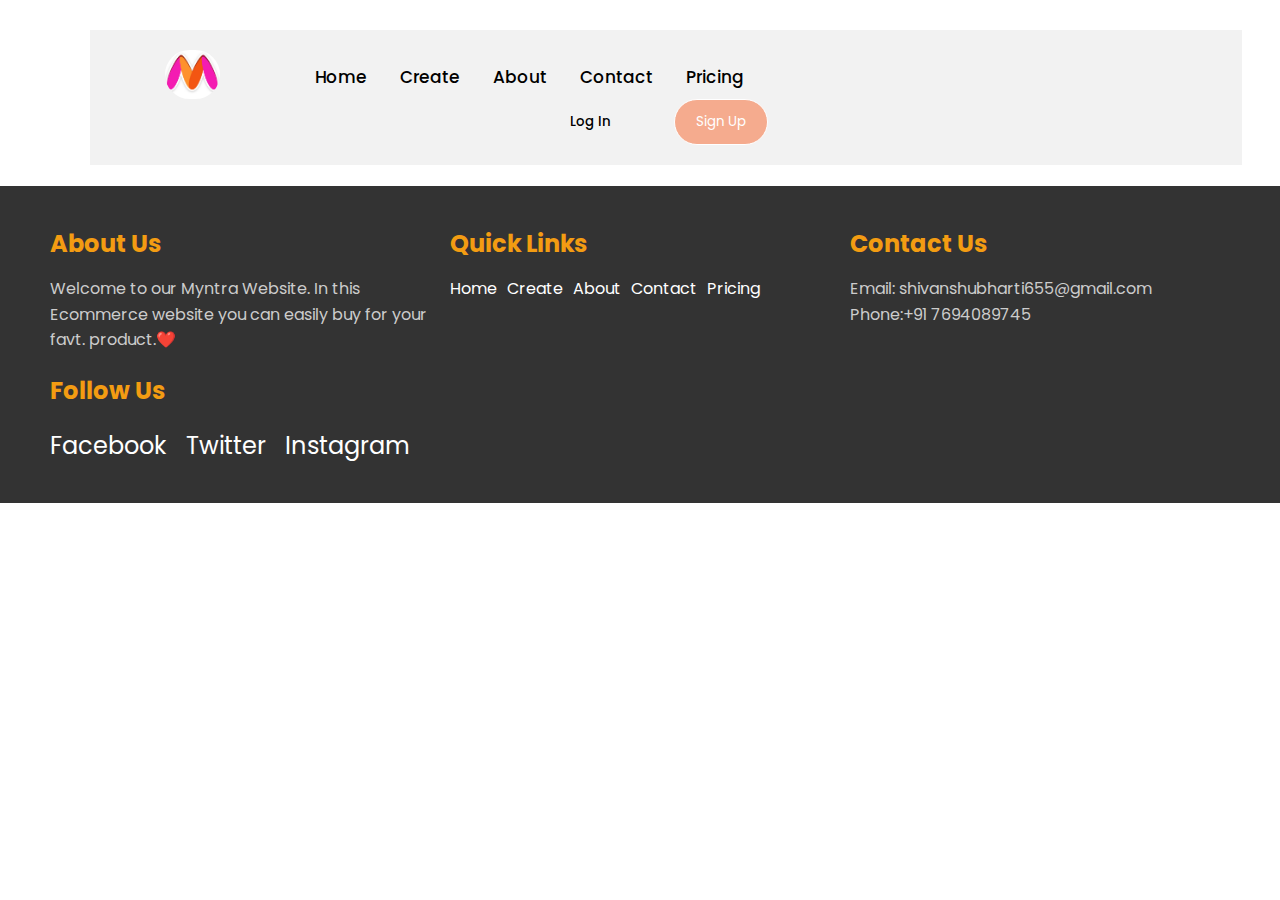
<file: index.html>
<!DOCTYPE html>
<html lang="en">
<head>
    <meta charset="UTF-8">
    <meta name="viewport" content="width=device-width, initial-scale=1.0">
    <title>Document</title>
    <link rel="stylesheet" href="index.css">
</head>
<body>
    <header class="header">
        <div class="main">
            <div class="logo">
                <img src="./logo.png" alt="logo of our company" class="img" onclick="Redirecteverylogin()">
            </div>
            <div class="nav">
                <ul>
                    <li class="link home"><a href="#">Home</a></li>
                    <li class="link create" ><a href="#">Create</a></li>
                    
                    <li class="link about " ><a href="#">About</a></li>
                    <li class="link contact" ><a href="#">Contact</a></li>
                    <li class="link pricing"><a href="#">Pricing</a></li>
                </ul>

            </div>
            <div class="sandl">
                <span><Button class="btn1" onclick="Redirecttologin()">Log In</Button></span>
                <span><Button class="btn2" onclick="RedirectSignup()" >Sign Up</Button></span>
            </div>
        </div>
    </header>
    <div id="container"></div>


    <footer>
        <div class="footer-content">
          <div class="footer-section">
            <h2>About Us</h2>
            <p>Welcome to our Myntra Website. In this Ecommerce website you can easily buy for your favt. product.❤️</p>
          </div>
          <div class="footer-section">
            <h2>Quick Links</h2>
            <ul>
              <li><a href="#">Home</a></li>
              <li><a href="#">Create</a></li>
              <li><a href="#">About</a></li>
              <li><a href="#">Contact</a></li>
              <li><a href="#">Pricing</a></li>
            </ul>
          </div>
          <div class="footer-section">
            <h2>Contact Us</h2>
            <p>Email: shivanshubharti655@gmail.com</p>
            <p>Phone:+91 7694089745</p>
          </div>
          <div class="footer-section">
            <h2>Follow Us</h2>
            <div class="footer-social">
              <a href="#" target="_blank">Facebook</a>
              <a href="#" target="_blank">Twitter</a>
              <a href="#" target="_blank">Instagram</a>
            </div>
          </div>
        </div>
      </footer>

   
</body>
<script src="index.js">
    
</script>
</html>
</file>
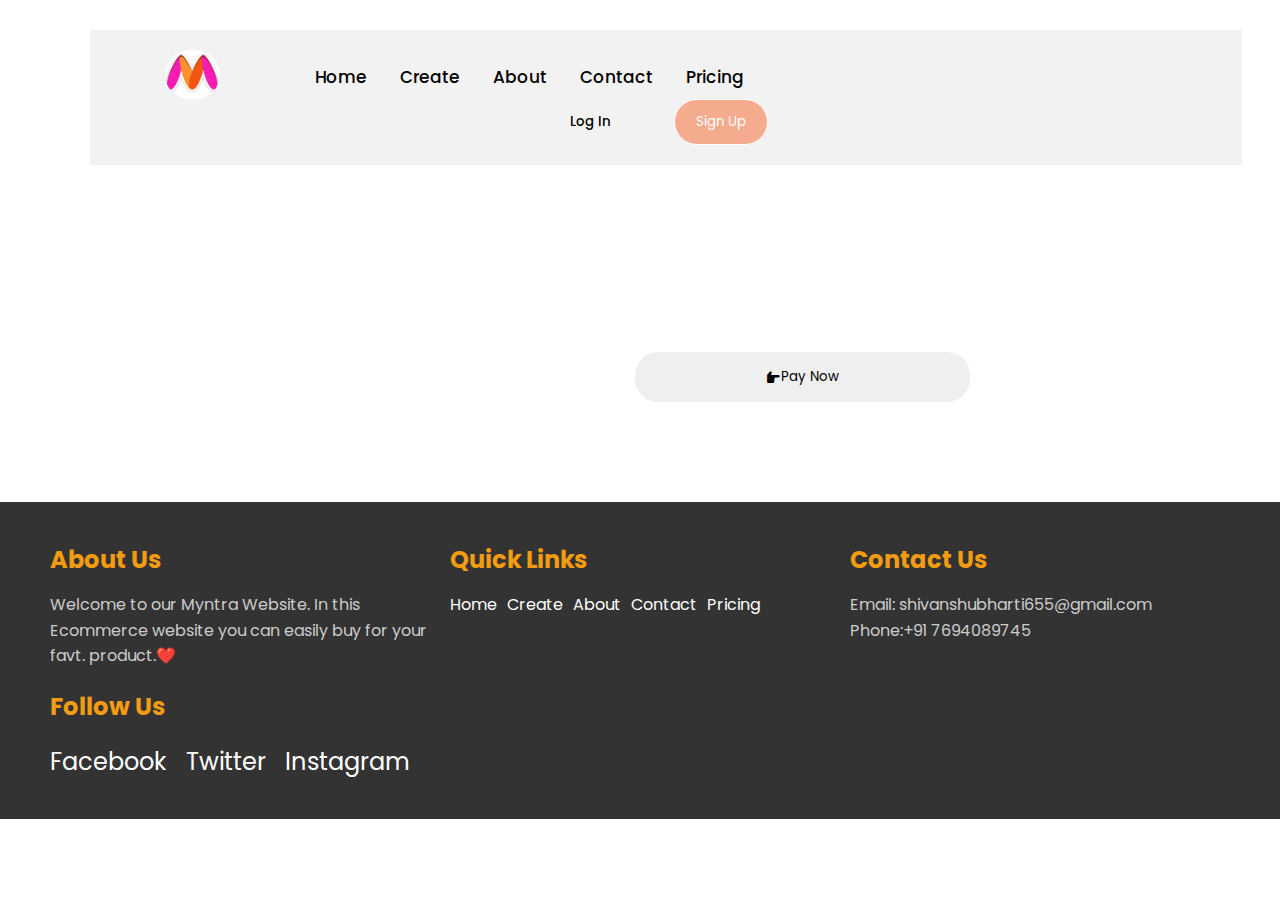
<file: cart.html>
<!DOCTYPE html>
<html lang="en">
<head>
    <meta charset="UTF-8">
    <meta name="viewport" content="width=device-width, initial-scale=1.0">
    <title>Document</title>
    <link rel="stylesheet" href="cart.css">
    <link href='https://unpkg.com/boxicons@2.1.4/css/boxicons.min.css' rel='stylesheet'>
</head>
<body>
    <header class="header">
        <div class="main">
            <div class="logo">
                <img src="./logo.png" alt="logo of our company" class="img" onclick="Redirecteverylogin()">
            </div>
            <div class="nav">
                <ul>
                    <li class="link home" onclick="RedirectHome()"><a href="#">Home</a></li>
                    <li class="link create" ><a href="#">Create</a></li>
                    
                    <li class="link about " ><a href="#">About</a></li>
                    <li class="link contact" ><a href="#">Contact</a></li>
                    <li class="link pricing"><a href="#">Pricing</a></li>
                </ul>

            </div>
            <div class="sandl">
                <span><Button class="btn1" onclick="Redirecttologin()">Log In</Button></span>
                <span><Button class="btn2" onclick="Redirecttosignup()" >Sign Up</Button></span>
            </div>
        </div>
    <div id="cart-container"></div>
    <div class="paymentcontainer">
        <div class="payment">
            <button onclick="RedirectPayment()"><i class='bx bxs-hand-right' ></i> Pay Now </button>
        </div>
    </div>
</div>
        

    <footer>
        <div class="footer-content">
          <div class="footer-section">
            <h2>About Us</h2>
            <p>Welcome to our Myntra Website. In this Ecommerce website you can easily buy for your favt. product.❤️</p>
          </div>
          <div class="footer-section">
            <h2>Quick Links</h2>
            <ul>
              <li><a href="#">Home</a></li>
              <li><a href="#">Create</a></li>
              <li><a href="#">About</a></li>
              <li><a href="#">Contact</a></li>
              <li><a href="#">Pricing</a></li>
            </ul>
          </div>
          <div class="footer-section">
            <h2>Contact Us</h2>
            <p>Email: shivanshubharti655@gmail.com</p>
            <p>Phone:+91 7694089745</p>
          </div>
          <div class="footer-section">
            <h2>Follow Us</h2>
            <div class="footer-social">
              <a href="#" target="_blank">Facebook</a>
              <a href="#" target="_blank">Twitter</a>
              <a href="#" target="_blank">Instagram</a>
            </div>
          </div>
        </div>
      </footer>
</body>
<script>
    let container = document.getElementById("cart-container")
    let cartItems = JSON.parse(localStorage.getItem("cartItems"))
    // let total = 0;

    let displayCartItems = (cartItems)=>{
        cartItems.forEach((element) =>{
            let card = document.createElement("div")
            card.setAttribute("class","card")

            let img = document.createElement("img")
            img.src = element.image;

            let title = document.createElement("p")
            title.setAttribute("class", "pone");
            title.innerHTML = element.title

            let price = document.createElement("h4")
            price.setAttribute("class", "priceone");
            price.innerHTML= element.price
            // total+=element.price;

            card.append(img,title,price)
            container.append(card)
        })
        // let totalPrice = document.createElement("h1")
        // totalPrice.setAttribute("class","loltotal")
        // totalPrice.innerHTML=total;
        // container.append(totalPrice);
    }

    displayCartItems(cartItems) 

    function RedirectHome() {
  window.location.href = "./index.html";
    }

  function RedirectPayment() {
  window.location.href = "./payment.html";
}


function Redirecteverylogin() {
  window.location.href = "./index.html";
}



function Redirecttologin() {
  window.location.href = "./loginredirect.html";
}

function Redirecttosignup() {
  window.location.href = "./signupredirect.html";
}

</script>

</html>
</file>
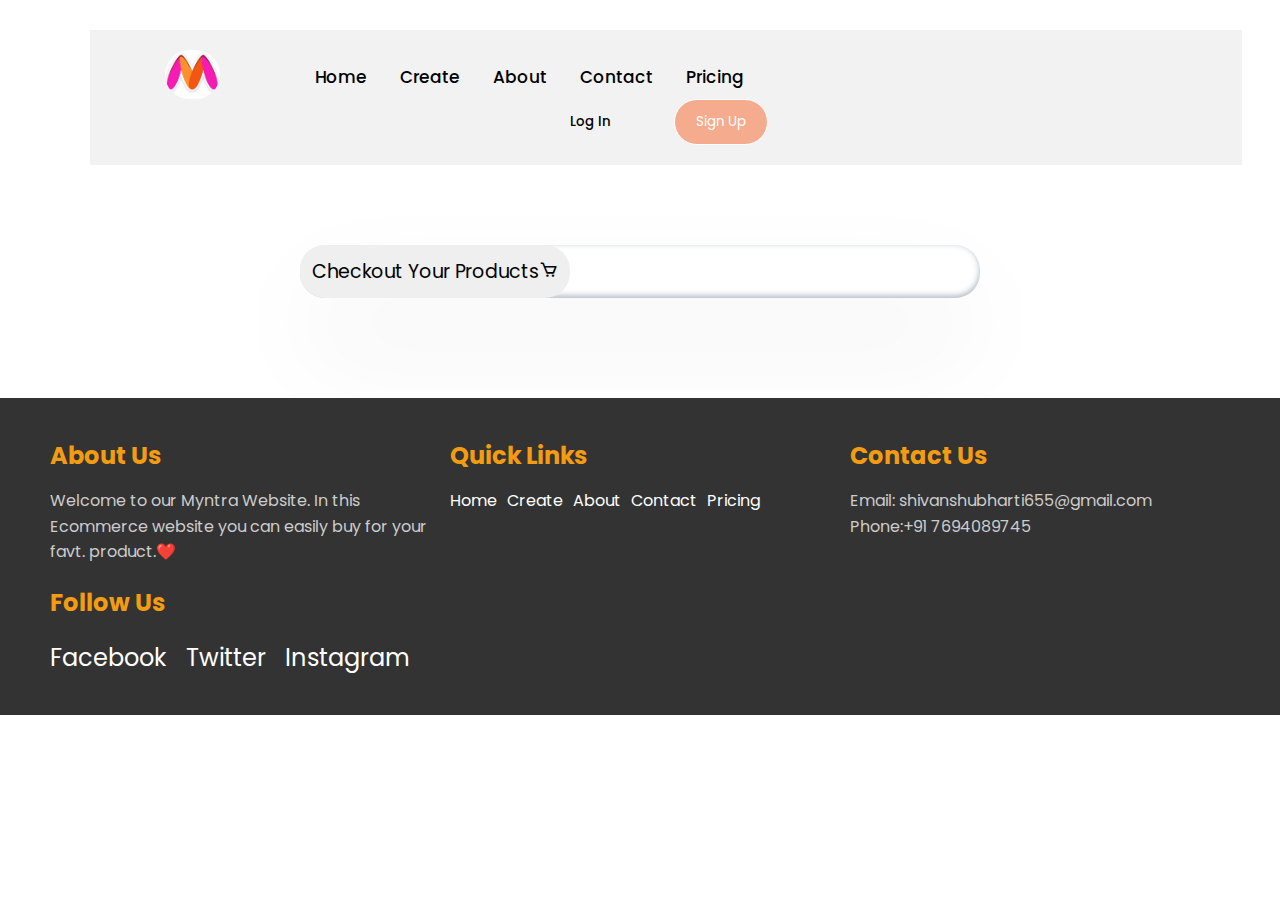
<file: details.html>
<!DOCTYPE html>
<html lang="en">
<head>
    <meta charset="UTF-8">
    <meta name="viewport" content="width=device-width, initial-scale=1.0">
    <title>Document</title>
    <link rel="stylesheet" href="details.css">
    <link href='https://unpkg.com/boxicons@2.1.4/css/boxicons.min.css' rel='stylesheet'>
</head>
<body>
    <header class="header">
        <div class="main">
            <div class="logo">
                <img src="./logo.png" alt="logo of our company" class="img" onclick="Redirecteverylogin()">
            </div>
            <div class="nav">
                <ul>
                    <li class="link home"  onclick="RedirectHome()"><a href="#" >Home</a></li>
                    <li class="link create" ><a href="#">Create</a></li>
                    
                    <li class="link about " ><a href="#">About</a></li>
                    <li class="link contact" ><a href="#">Contact</a></li>
                    <li class="link pricing"><a href="#">Pricing</a></li>
                </ul>

            </div>
            <div class="sandl">
                <span><Button class="btn1" onclick="Redirecttologin()">Log In</Button></span>
                <span><Button class="btn2" onclick="Redirecttosignup()" >Sign Up</Button></span>
            </div>
        </div>
    </header>
    <div id="details">
        <div class="detailbtn">
            <Button onclick="RedirectCart()"  >Checkout Your Products<i class='bx bx-cart'></i> </Button>
        </div>
    </div>

    <footer>
        <div class="footer-content">
          <div class="footer-section">
            <h2>About Us</h2>
            <p>Welcome to our Myntra Website. In this Ecommerce website you can easily buy for your favt. product.❤️</p>
          </div>
          <div class="footer-section">
            <h2>Quick Links</h2>
            <ul>
              <li><a href="#">Home</a></li>
              <li><a href="#">Create</a></li>
              <li><a href="#">About</a></li>
              <li><a href="#">Contact</a></li>
              <li><a href="#">Pricing</a></li>
            </ul>
          </div>
          <div class="footer-section">
            <h2>Contact Us</h2>
            <p>Email: shivanshubharti655@gmail.com</p>
            <p>Phone:+91 7694089745</p>
          </div>
          <div class="footer-section">
            <h2>Follow Us</h2>
            <div class="footer-social">
              <a href="#" target="_blank">Facebook</a>
              <a href="#" target="_blank">Twitter</a>
              <a href="#" target="_blank">Instagram</a>
            </div>
          </div>
        </div>
      </footer>
</body>
<script>
    
    let details = document.getElementById("details")
    let product = JSON.parse(localStorage.getItem("product"))
     
    let img = document.createElement("img")
    img.setAttribute("class","img")
    
    img.src = product.image

     
    let title = document.createElement("h1")
    title.setAttribute("class", "title");
    
    title.innerHTML = product.title

    let price = document.createElement("h1")
    price.setAttribute("class", "price");
    price.innerHTML = product.price

    let desc = document.createElement("p")
    desc.setAttribute("class","desck")
    desc.innerHTML = product.description

    details.append(img,title,price,desc)

    function RedirectCart() {
  window.location.href = "./cart.html";
    }
  function RedirectHome() {
  window.location.href = "./index.html";
}


function Redirecteverylogin() {
  window.location.href = "./index.html";
}


function Redirecttologin() {
  window.location.href = "./loginredirect.html";
}

function Redirecttosignup() {
  window.location.href = "./signupredirect.html";
}






</script>




</html>
</file>
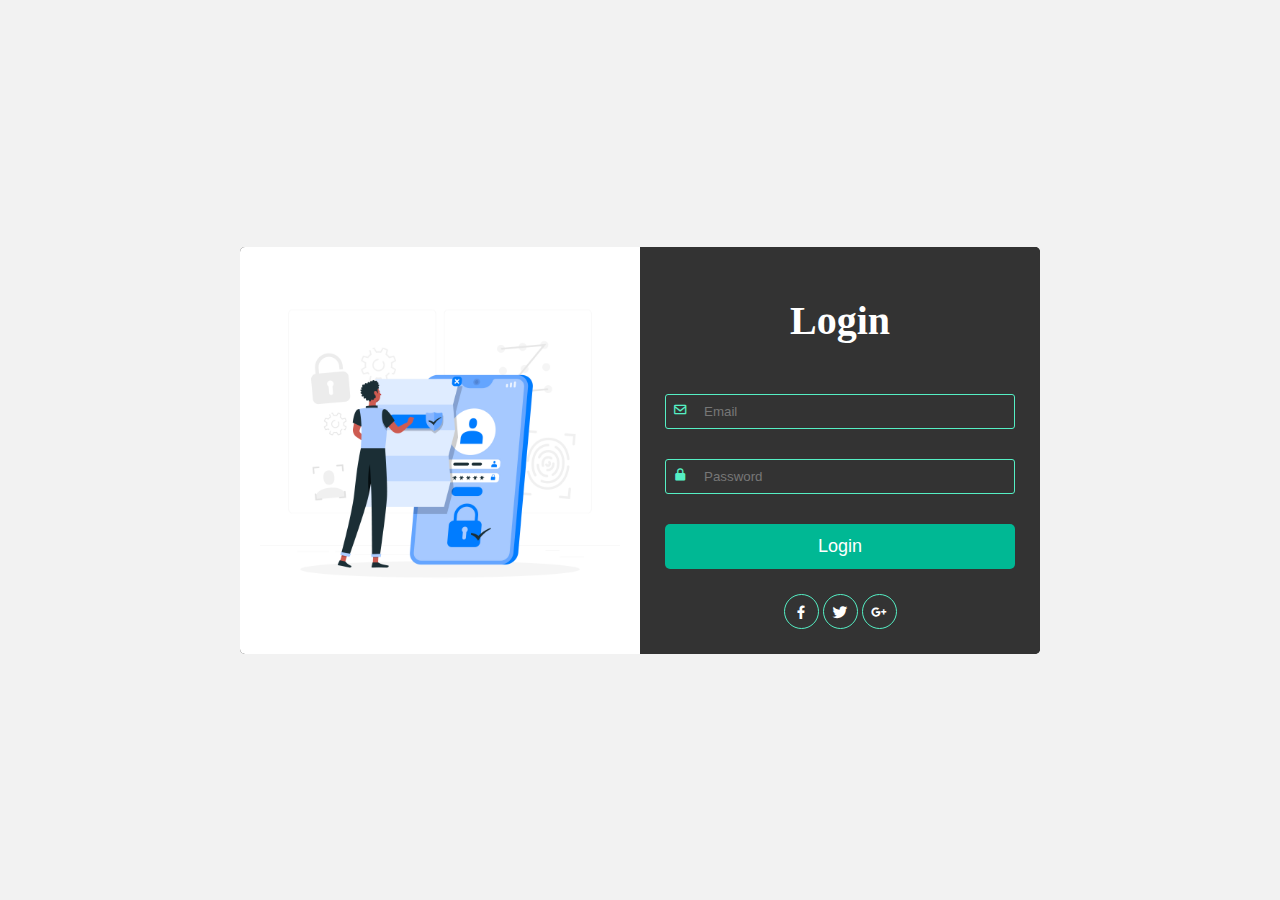
<file: loginredirect.html>
<!DOCTYPE html>
<html lang="en">
<head>
    <meta charset="UTF-8">
    <meta name="viewport" content="width=device-width, initial-scale=1.0">
    <title>Document</title>
    <link rel="stylesheet" href="loginredirect.css">
    <link href='https://unpkg.com/boxicons@2.1.4/css/boxicons.min.css' rel='stylesheet'>
</head>
<body>
   <div class="container">
    <div class="login">
        <div class="content">
            <img src="./login man.jpg" alt="login man img" class="img">
        </div>
        <div class="loginform">
            <h1>Login</h1>
            <form>
            <div class="tbox">
                <i class='bx bx-envelope' ></i> <input type="text" placeholder="Email" required>
            </div>

            <div class="tbox">
                <i class='bx bxs-lock-alt' ></i> <input type="password" placeholder="Password" required>
            </div>
            <button class="loginbtn" onclick="Redirecttocartoklogin()">Login</button>

            </form>
            <ul class="social"> 
                <li><i class='bx bxl-facebook' ></i></li>
                <li><i class='bx bxl-twitter' ></i></li>
                <li><i class='bx bxl-google-plus' ></i></li>
            </ul>
        </div>
    </div>
   </div>
</body>

<script>
    function Redirecttocartoklogin() {
  window.location.href = "./cart.html";
}



</script>
</html>
</file>
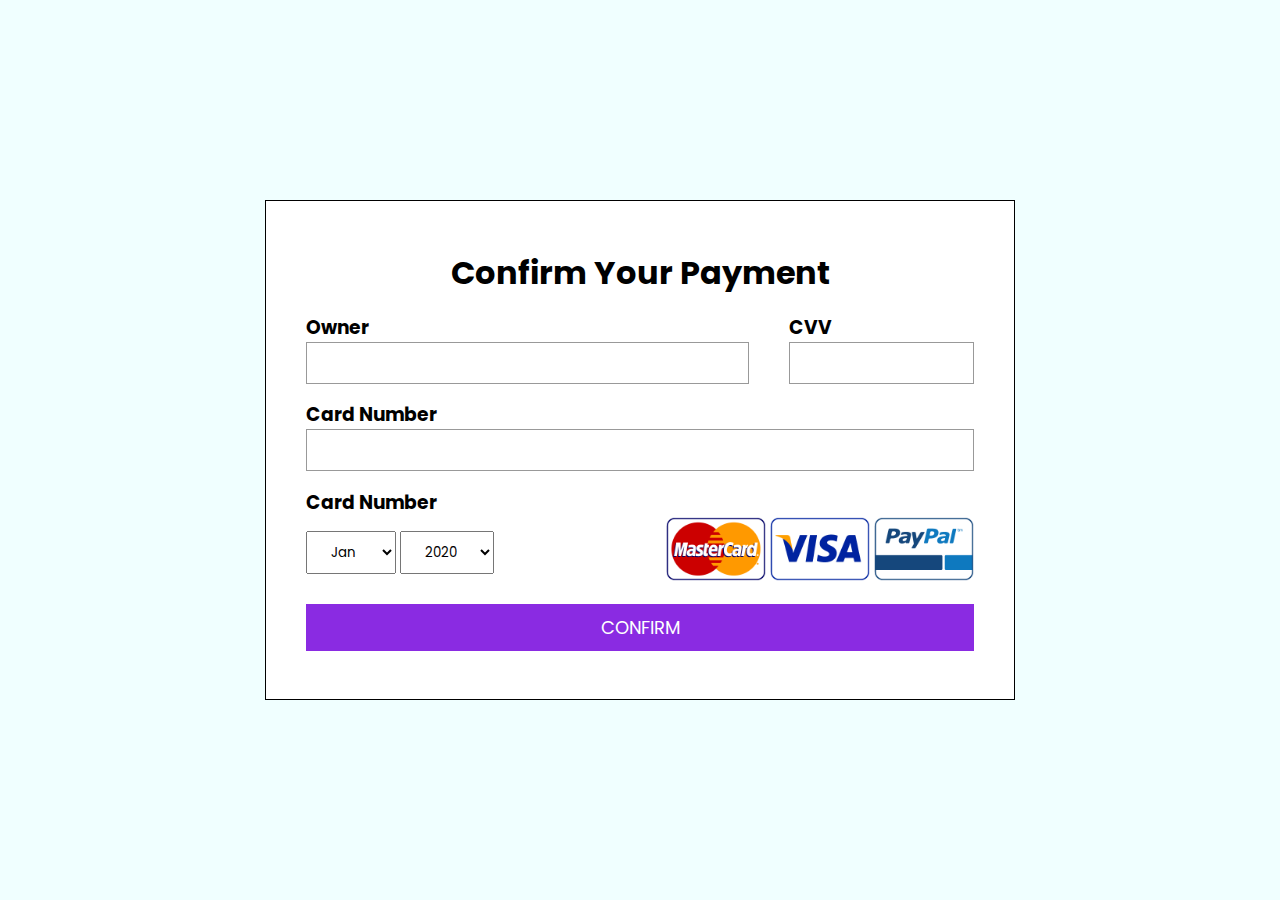
<file: payment.html>
<!DOCTYPE html>
<html lang="en">
<head>
    <meta charset="UTF-8">
    <title>Payment Form</title>
    <link rel="stylesheet" href="payment.css.css">
    <link rel="preconnect" href="https://fonts.gstatic.com">
<link href="https://fonts.googleapis.com/css2?family=Poppins:wght@400;500;600;700&display=swap" rel="stylesheet">
</head>
<body>
    <div class="container">
        <h1>Confirm Your Payment</h1>
        <div class="first-row">
            <div class="owner">
                <h3>Owner</h3>
                <div class="input-field">
                    <input type="text">
                </div>
            </div>
            <div class="cvv">
                <h3>CVV</h3>
                <div class="input-field">
                    <input type="password">
                </div>
            </div>
        </div>
        <div class="second-row">
            <div class="card-number">
                <h3>Card Number</h3>
                <div class="input-field">
                    <input type="text">
                </div>
            </div>
        </div>
        <div class="third-row">
            <h3>Card Number</h3>
            <div class="selection">
                <div class="date">
                    <select name="months" id="months">
                        <option value="Jan">Jan</option>
                        <option value="Feb">Feb</option>
                        <option value="Mar">Mar</option>
                        <option value="Apr">Apr</option>
                        <option value="May">May</option>
                        <option value="Jun">Jun</option>
                        <option value="Jul">Jul</option>
                        <option value="Aug">Aug</option>
                        <option value="Sep">Sep</option>
                        <option value="Oct">Oct</option>
                        <option value="Nov">Nov</option>
                        <option value="Dec">Dec</option>
                      </select>
                      <select name="years" id="years">
                        <option value="2020">2020</option>
                        <option value="2019">2019</option>
                        <option value="2018">2018</option>
                        <option value="2017">2017</option>
                        <option value="2016">2016</option>
                        <option value="2015">2015</option>
                      </select>
                </div>
                <div class="cards">
                    <img src="mc.png" alt="">
                    <img src="vi.png" alt="">
                    <img src="pp.png" alt="">
                </div>
            </div>    
        </div>
        <a href="">Confirm</a>
    </div>
</body>
</html>
</file>
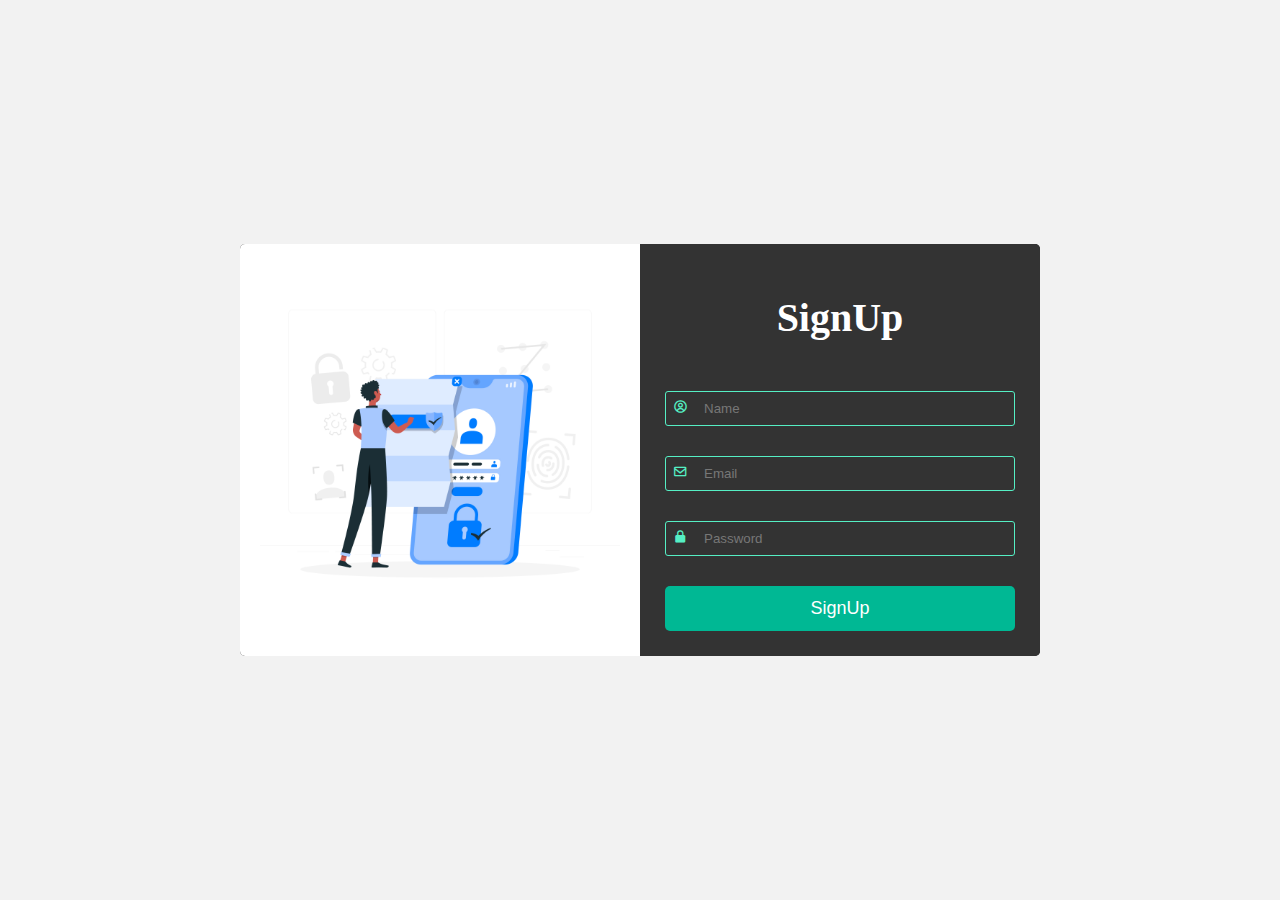
<file: signupredirect.html>
<!DOCTYPE html>
<html lang="en">
<head>
    <meta charset="UTF-8">
    <meta name="viewport" content="width=device-width, initial-scale=1.0">
    <title>Document</title>
    <link rel="stylesheet" href="singupredirect.css">
    <link href='https://unpkg.com/boxicons@2.1.4/css/boxicons.min.css' rel='stylesheet'>
</head>
<body>
    <div class="container">
        <div class="login">
            <div class="content">
                <img src="./login man.jpg" alt="login man img" class="img">
            </div>
            <div class="loginform">
                <h1>SignUp</h1>
                <form>

                    <div class="tbox">
                        <i class='bx bx-user-circle' ></i> <input type="text" placeholder="Name" required>
                    </div>
                <div class="tbox">
                    <i class='bx bx-envelope' ></i> <input type="text" placeholder="Email" required>
                </div>
    
                <div class="tbox">
                    <i class='bx bxs-lock-alt' ></i> <input type="password" placeholder="Password" required>
                </div>
                <button class="loginbtn" onclick="Redirecttocartosignup()">SignUp</button>
    
                </form>
                <!-- <ul class="social"> 
                    <li><i class='bx bxl-facebook' ></i></li>
                    <li><i class='bx bxl-twitter' ></i></li>
                    <li><i class='bx bxl-google-plus' ></i></li>
                </ul> -->
            </div>
        </div>
       </div>
</body>

<script>
    function Redirecttocartosignup() {
  window.location.href = "./cart.html";
}
</script>
</html>
</file>
<file: index.css>
/* body{
    background-image: linear-gradient(to right top, #051937, #004d7a, #008793, #00bf72, #a8eb12);
} */


@import url('https://fonts.googleapis.com/css2?family=Poppins:wght@300;400;500&display=swap');

*{
    margin: 0;
    padding: 0;
    box-sizing: border-box;
    scroll-behavior: smooth;
    text-decoration: none;
    font-family: 'Poppins', sans-serif;
}
.main{
    position: relative;
}

/* .addbtn{
   display: inline-block;
   position: relative;
   margin-left: 73px;
   margin-top: 43px;
} */

.header .main{
   
    margin: 30px 90px 50px 90px;
    display: flex;
    flex-direction: row;
    position: fixed;
  top: 0;  
  /* left: 0; */
  width: 90%;  
  background-color: #f2f2f2; 
  padding: 20px;
  display: flex;
  flex-wrap: wrap;
    

    /* background-color: red; */
}

.logo{
    /* margin-top: 3px; */
    margin-left: 55px;
    width: 55px;
    height: 49px;
    border-radius: 50%;
   

    /* border:1px solid rgb(158, 155, 155); */
    /* margin-bottom: 5px; */

}
.logo:hover{
    cursor: pointer;
}



.logo .img{
    width: 100%;
    border-radius: 25px;
    /* border: 2px solid white; */
    
    height: 100%;

    /* border: 2px solid black; */

}
.header .main ul{
    display: flex;
    flex-direction: row;
    margin-left: 95px;
    list-style: none;
    text-decoration: none;
    margin-top: 14px;
    font-size: 17px;
    
    gap: 33px;
    
}

.header .main ul li a{
    color: black;
    font-weight: 500;

}

.header .main ul li a:hover{
   color: rgb(146, 141, 141);
}

.sandl{
    margin-left: 433px;
    
}

.sandl .btn1{
   margin-right: 33px;
   padding: 12px;
   width: 94px;
   border: none;
   background: none;
   
   font-weight: 500;
}

.sandl .btn1:hover{
background-color:#F5AB8E ;
cursor: pointer;
 color: white;
 border-radius: 25px;
    outline: none;
    border: 1px solid white;
 
}




.sandl .btn2{
    margin-right: 33px;
    padding: 12px;
    width: 94px;
    border-radius: 25px;
    outline: none;
    border: 1px solid white;
    background-color: #F5AB8E;
    cursor: pointer;
    color: white;
 }
 




#container{
  display: grid;
  grid-template-columns: repeat(3,minmax(200px,1fr));
  gap: 8px;
  margin-top: 153px;
  
     
}

.card:hover{

    transform: translateY(8px);
    transition-delay: 1s;
    /* transition-duration: 0.1s; */
    transition: all 1s;

}

.card img{
    margin-left: 87px;
    width: 200px;
    height: 200px;  
}

@media (width < 1300px){
    #container{
        grid-template-columns: repeat(auto-fill,minmax(400px,1fr));
    }
}
.card {
    /* margin-bottom: 112px; */
    /* position: absolute; */
    /* height: 200px; */
    width: 400px;
    border-radius: 24px;
    padding: 12px;
    text-align: centers;
    margin: auto;
    border: 1px solid #ddd;
    height: 420px;
    
    /* background-color: red; */
    
    
}




.card img:hover{
    
    background-color: rgb(34, 174, 153);
    transform: translateY(8px);
    transition-delay: 1s;
    /* transition-duration: 0.1s; */
    transition: all 1s;
    /* filter: drop-shadow(0px 0px 12px rgb(236, 201, 49)); */
    /* box-shadow: rgba(50, 50, 93, 0.25) 0px 50px 100px -20px, rgba(0, 0, 0, 0.3) 0px 30px 60px -30px; */


    
}

.priceone{
    margin-top: 25px;
    text-align: center;
   font-size: 28px;
   font-family: "shiva";
}


.priceone:hover{
    /* background-color: rgb(34, 174, 153); */
    transform: translateX(18px);
    transition-delay: 2s;
    /* transition-duration: 0.1s; */
    transition: all 1s;
    
}

.pone{
    font-family: "neshu";
    font-size: 29px;
    font-weight: 700;
    text-align: center;
}


/* .descriptionone{
font-family: "lol";

} */



@font-face {
    font-family: lol ;
    src: url('./WatermintScript_PERSONAL_USE_ONLY.otf');
}


@font-face {
    font-family: shiva;
    src: url('./Catherina.otf');
}

@font-face {
    font-family:neshu ;
    src: url('./SevenAndStorm_TB.otf');
}


/* @media only screen and (min-width:100px) and (max-width:600px) {
    #container{
        grid-template-columns: repeat(2,2fr);
        
        margin: auto;
        text-align: center;
    }
    .pone{
        text-align: center;
    }

}


@media only screen and (min-width:601px) and (max-width:800px) {
    #container{
        grid-template-columns: repeat(3,1fr);
        margin: auto;
        text-align: center;
        
    }
}


@media only screen and (min-width:801px) and (max-width:1400px) {
    #container{
        grid-template-columns: repeat(4,2fr);
        margin: auto;
        text-align: center;
        
    }
}


@media only screen and (min-width:1401px) and (max-width:1600px) {
    #container{
        grid-template-columns: repeat(5,2fr);
        margin: auto;
        text-align: center;
       background-position: center;
        
    }
} */




footer {
    margin-top: 33px;
    background-color: #333;
    color: #fff;
    padding: 30px 0;
    text-align: center;
  }

  .footer-content {
    display: flex;
    flex-wrap: wrap;
    justify-content: space-around;
    max-width: 1200px;
    margin: 0 auto;
  }

  .footer-section {
    flex: 1 1 300px;
    margin: 10px;
    text-align: left;
  }

  .footer-section h2 {
    font-size: 1.5em;
    margin-bottom: 15px;
    color: #f39c12; 
  }

  .footer-section p {
    line-height: 1.6;
    color: #ccc;
  }

  .footer-section ul {
    list-style: none;
    padding: 0;
  }

  .footer-section a {
    
    color: #fff;
    text-decoration: none;
    transition: color 0.3s ease;
  }

  .footer-section a:hover {
    color: #f39c12; 
  }

  .footer-social {
    margin-top: 20px;
  }

  .footer-social a {
    display: inline-block;
    margin-right: 15px;
    font-size: 1.5em;
    color: #fff;
    text-decoration: none;
    transition: color 0.3s ease;
  }

  .footer-social a:hover {
    color: #f39c12; 
  }

  .footer-section ul{
    display: flex;
    gap:10px
  }

  .addbtn{
    display: flex;
    align-items: center;
    flex-direction: row;
    justify-content: center;
    margin: auto;
    height: 39px;
    margin-top: 13px;
    width: 50%;
    border-radius: 25px;
    border: none;
  }

  .addbtn:hover{
    filter: drop-shadow(0 0 29px#f39c12);
    background-color: #f39c12;
    color: black;
    transition: all 2s linear;
  }
</file>
<file: cart.css>
@import url('https://fonts.googleapis.com/css2?family=Poppins:wght@300;400;500&display=swap');

*{
    margin: 0;
    padding: 0;
    box-sizing: border-box;
    scroll-behavior: smooth;
    text-decoration: none;
    font-family: 'Poppins', sans-serif;
}



#cart-container{
    display: grid;
    grid-template-columns: repeat(3,minmax(200px,1fr));
    gap: 8px;
    margin-top: 153px;
    
       
  }
  
  .card:hover{
  
      transform: translateY(8px);
      transition-delay: 1s;
      /* transition-duration: 0.1s; */
      transition: all 1s;
  
  }
  
  .card img{
      margin-left: 87px;
      width: 200px;
      height: 200px;  
  }
  
  @media (width < 1300px){
      #cart-container{
          grid-template-columns: repeat(auto-fill,minmax(400px,1fr));
      }
  }
  .card {
      /* position: absolute; */
      /* height: 200px; */
      display: flex;
      flex-direction: column;
      justify-content: center;
      /* align-items: center; */
      margin-left: 600px;

      width: 400px;
      border-radius: 24px;
      padding: 12px;
      text-align: centers;
      /* margin: auto; */
      border: 1px solid #ddd;
      height: 400px;
      
      /* background-color: red; */
      
      
  }
  
  
  
  
  .card img:hover{
      
      background-color: rgb(34, 174, 153);
      transform: translateY(8px);
      transition-delay: 1s;
      /* transition-duration: 0.1s; */
      transition: all 1s;
      /* filter: drop-shadow(0px 0px 12px rgb(236, 201, 49)); */
      /* box-shadow: rgba(50, 50, 93, 0.25) 0px 50px 100px -20px, rgba(0, 0, 0, 0.3) 0px 30px 60px -30px; */
  
  
      
  }
  
  .priceone{
      margin-top: 25px;
      text-align: center;
     font-size: 28px;
     font-family: "shiva";
  }
  
  
  .priceone:hover{
      /* background-color: rgb(34, 174, 153); */
      transform: translateX(18px);
      transition-delay: 2s;
      /* transition-duration: 0.1s; */
      transition: all 1s;
      
  }
  
  .pone{
      font-family: "neshu";
      font-size: 29px;
      font-weight: 700;
      text-align: center;
  }
  
  
  /* .descriptionone{
  font-family: "lol";
  
  } */
  
  
  
  @font-face {
      font-family: lol ;
      src: url('./WatermintScript_PERSONAL_USE_ONLY.otf');
  }
  
  
  @font-face {
      font-family: shiva;
      src: url('./Catherina.otf');
  }
  
  @font-face {
      font-family:neshu ;
      src: url('./SevenAndStorm_TB.otf');
  }

 

  .main{
    position: relative;
}

/* .addbtn{
   display: inline-block;
   position: relative;
   margin-left: 73px;
   margin-top: 43px;
} */

.header .main{
   
    margin: 30px 90px 50px 90px;
    display: flex;
    flex-direction: row;
    /* position: fixed;
  top: 0;   */
  /* left: 0; */
  width: 90%;  
  background-color: #f2f2f2; 
  padding: 20px;
  display: flex;
  flex-wrap: wrap;
    

    /* background-color: red; */
}

.logo{
    /* margin-top: 3px; */
    margin-left: 55px;
    width: 55px;
    height: 49px;
    border-radius: 50%;
   

    /* border:1px solid rgb(158, 155, 155); */
    /* margin-bottom: 5px; */

}
.logo:hover{
    cursor: pointer;
}



.logo .img{
    width: 100%;
    border-radius: 25px;
    /* border: 2px solid white; */
    
    height: 100%;

    /* border: 2px solid black; */

}
.header .main ul{
    display: flex;
    flex-direction: row;
    margin-left: 95px;
    list-style: none;
    text-decoration: none;
    margin-top: 14px;
    font-size: 17px;
    
    gap: 33px;
    
}

.header .main ul li a{
    color: black;
    font-weight: 500;

}

.header .main ul li a:hover{
   color: rgb(146, 141, 141);
}

.sandl{
    margin-left: 433px;
    
}

.sandl .btn1{
   margin-right: 33px;
   padding: 12px;
   width: 94px;
   border: none;
   background: none;
   
   font-weight: 500;
}

.sandl .btn1:hover{
background-color:#F5AB8E ;
cursor: pointer;
 color: white;
 border-radius: 25px;
    outline: none;
    border: 1px solid white;
 
}




.sandl .btn2{
    margin-right: 33px;
    padding: 12px;
    width: 94px;
    border-radius: 25px;
    outline: none;
    border: 1px solid white;
    background-color: #F5AB8E;
    cursor: pointer;
    color: white;
 }





 footer {
    margin-top: 100px;
    background-color: #333;
    color: #fff;
    padding: 30px 0;
    text-align: center;
  }

  .footer-content {
    display: flex;
    flex-wrap: wrap;
    justify-content: space-around;
    max-width: 1200px;
    margin: 0 auto;
  }

  .footer-section {
    flex: 1 1 300px;
    margin: 10px;
    text-align: left;
  }

  .footer-section h2 {
    font-size: 1.5em;
    margin-bottom: 15px;
    color: #f39c12; 
  }

  .footer-section p {
    line-height: 1.6;
    color: #ccc;
  }

  .footer-section ul {
    list-style: none;
    padding: 0;
  }

  .footer-section a {
    
    color: #fff;
    text-decoration: none;
    transition: color 0.3s ease;
  }

  .footer-section a:hover {
    color: #f39c12; 
  }

  .footer-social {
    margin-top: 20px;
  }

  .footer-social a {
    display: inline-block;
    margin-right: 15px;
    font-size: 1.5em;
    color: #fff;
    text-decoration: none;
    transition: color 0.3s ease;
  }

  .footer-social a:hover {
    color: #f39c12; 
  }

  .footer-section ul{
    display: flex;
    gap:10px
  }

/* 
  .loltotal{
    text-transform: uppercase;
    text-align: start;
  } */


  .paymentcontainer {

    /* display: flex;
    flex-direction: row;
    justify-content: center;
    align-items: center; */
    margin-left: 635px;
    margin-top: 34px;

  }

  .payment button{
    display: flex;
    flex-wrap: wrap;
    flex-direction: row;
    justify-content: center;
    align-items: center;
    width: 335px;
    height: 50px;
  }

  .payment button i{

    font-size: 15px;
    text-align: center;
    
    
  }


  .payment button{
    border-radius: 23px;
    border: none;
    transition: all 1s linear;
    
    
  }

  .payment button:hover{
    background-color: #f39c12;
   transform: translateY(13px);
   box-shadow: rgba(100, 100, 111, 0.2) 0px 7px 29px 0px;
   filter: drop-shadow(0 0 12px #f39c12);
    
  }
</file>
<file: details.css>
@import url('https://fonts.googleapis.com/css2?family=Poppins:wght@300;400;500&display=swap');

#details{
    margin: auto;
    /* border: 2px solid red; */
    margin: 80px 300px 23px 300px;
    /* background: rgb(247, 246, 246); */
    border-radius: 25px ;
    box-shadow: rgba(50, 50, 93, 0.25) 0px 50px 100px -20px, rgba(0, 0, 0, 0.3) 0px 30px 60px -30px, rgba(10, 37, 64, 0.35) 0px -2px 6px 0px inset;
}

*{
    margin: 0;
    padding: 0;
    box-sizing: border-box;
    scroll-behavior: smooth;
    text-decoration: none;
    font-family: 'Poppins', sans-serif;
}


.img{
   
    display: flex;
    justify-content: center;
    margin: auto;
    /* margin-left: 87px; */
    width: 200px;
    height: 200px;  
}

.title{
    display: flex;
    flex-wrap: wrap;
    /* margin: auto; */
    text-align: center;
    margin-left: 100px;
   font-size: 43px;
   font-weight: 900;
   /* width: 700px; */
   margin-top: 34px;
   font-family: "neshu";
}

@font-face {
    font-family:neshu ;
    src: url('./SevenAndStorm_TB.otf');
}



#details:hover{

    transform: translateY(8px);
    transition-delay: 1s;
    /* transition-duration: 0.1s; */
    transition: all 1s;
   

}

.price{
    margin-bottom: 30px;
    margin-top: 25px;
    text-align: center;
   font-size: 28px;
   font-family: "shiva";
}


.price:hover{
    /* background-color: rgb(34, 174, 153); */
    transform: translateX(18px);
    transition-delay: 2s;
    /* transition-duration: 0.1s; */
    transition: all 1s;
    
}


img:hover{
    
    background-color: rgb(34, 174, 153);
    transform: translateY(8px);
    transition-delay: 1s;
    /* transition-duration: 0.1s; */
    transition: all 1s;
    /* filter: drop-shadow(0px 0px 12px rgb(236, 201, 49)); */
    /* box-shadow: rgba(50, 50, 93, 0.25) 0px 50px 100px -20px, rgba(0, 0, 0, 0.3) 0px 30px 60px -30px; */


    
}

.desck{
    /* width: 700px; */
    text-align: center;
    margin: auto;
    margin-top: 12px;
    font-family: "shiva";
    font-size: 27px;
    font-weight: 500;
    display: flex;
    flex-wrap: wrap;
    background: rgb(247, 246, 246);
    border-radius: 25px;
    padding: 24px;
    letter-spacing: 2px;
}


@font-face {
    font-family: shiva;
    src: url('./Catherina.otf');
}





.main{
    position: relative;
}

/* .addbtn{
   display: inline-block;
   position: relative;
   margin-left: 73px;
   margin-top: 43px;
} */

.header .main{
   
    margin: 30px 90px 50px 90px;
    display: flex;
    flex-direction: row;
    /* position: fixed;
  top: 0;   */
  /* left: 0; */
  width: 90%;  
  background-color: #f2f2f2; 
  padding: 20px;
  display: flex;
  flex-wrap: wrap;
    

    /* background-color: red; */
}

.logo{
    /* margin-top: 3px; */
    margin-left: 55px;
    width: 55px;
    height: 49px;
    border-radius: 50%;
   

    /* border:1px solid rgb(158, 155, 155); */
    /* margin-bottom: 5px; */

}
.logo:hover{
    cursor: pointer;
}



.logo .img{
    width: 100%;
    border-radius: 25px;
    /* border: 2px solid white; */
    
    height: 100%;

    /* border: 2px solid black; */

}
.header .main ul{
    display: flex;
    flex-direction: row;
    margin-left: 95px;
    list-style: none;
    text-decoration: none;
    margin-top: 14px;
    font-size: 17px;
    
    gap: 33px;
    
}

.header .main ul li a{
    color: black;
    font-weight: 500;

}

.header .main ul li a:hover{
   color: rgb(146, 141, 141);
}

.sandl{
    margin-left: 433px;
    
}

.sandl .btn1{
   margin-right: 33px;
   padding: 12px;
   width: 94px;
   border: none;
   background: none;
   
   font-weight: 500;
}

.sandl .btn1:hover{
background-color:#F5AB8E ;
cursor: pointer;
 color: white;
 border-radius: 25px;
    outline: none;
    border: 1px solid white;
 
}




.sandl .btn2{
    margin-right: 33px;
    padding: 12px;
    width: 94px;
    border-radius: 25px;
    outline: none;
    border: 1px solid white;
    background-color: #F5AB8E;
    cursor: pointer;
    color: white;
 }





 footer {
    margin-top: 100px;
    background-color: #333;
    color: #fff;
    padding: 30px 0;
    text-align: center;
  }

  .footer-content {
    display: flex;
    flex-wrap: wrap;
    justify-content: space-around;
    max-width: 1200px;
    margin: 0 auto;
  }

  .footer-section {
    flex: 1 1 300px;
    margin: 10px;
    text-align: left;
  }

  .footer-section h2 {
    font-size: 1.5em;
    margin-bottom: 15px;
    color: #f39c12; 
  }

  .footer-section p {
    line-height: 1.6;
    color: #ccc;
  }

  .footer-section ul {
    list-style: none;
    padding: 0;
  }

  .footer-section a {
    
    color: #fff;
    text-decoration: none;
    transition: color 0.3s ease;
  }

  .footer-section a:hover {
    color: #f39c12; 
  }

  .footer-social {
    margin-top: 20px;
  }

  .footer-social a {
    display: inline-block;
    margin-right: 15px;
    font-size: 1.5em;
    color: #fff;
    text-decoration: none;
    transition: color 0.3s ease;
  }

  .footer-social a:hover {
    color: #f39c12; 
  }

  .footer-section ul{
    display: flex;
    gap:10px
  }



  .detailbtn Button{
    padding: 12px;
    font-size: 19px;
    cursor: pointer;
    /* border: 2px solid red; */
    border-radius: 25px;
    border: none;
    transition: all 1s linear;

  }

  .detailbtn Button:hover{
    transform: translateX(45px);
    background-color: #f39c12;
  }
</file>
<file: loginredirect.css>
*{
    margin: 0;
    padding: 0;
    box-sizing: border-box;
}


.container{
    background-color: #f2f2f2;
    display: flex;
    justify-content: center;
    align-items: center;
    min-height:100vh ;
}
.login{
    width: 800px;
    min-height: 400px;
    overflow: hidden;
    border-radius: 5px;
    background: #222;
    display: flex;
    box-shadow: 15px 5px 30px rbga(0,0,0,0.3);
}

.content{
    flex-basis: 50%;
    display: flex;
    justify-content: center;
    align-items: center;
    flex-direction: column;
    background: #fff;
    transition: 0.5s;
} 

.content img:hover{
    transform: scale(1.2);
}

.content img{
   width: 90%;
    
    
}

.loginform{
    flex-basis: 50%;
    background: #333;
    font-family: roboto;
    padding: 25px;
}

.loginform h1{
    text-align: center;
    margin-top: 25px;
    font-size: 2.5rem;
    margin-bottom: 50px;
    color: #fff;
}


.tbox{
    border-radius: 3px;
    background: transparent;
    outline: none;
    border: 1px solid #55efc4;
    width: 100%;
    height: 35px;
    margin: 30px 0;
}

.tbox input{
    background: transparent;
    width: 90%;
    outline: none;
    border: 0;
    padding-left: 5px;
    color: white;
}
.tbox i{
    color: #55efc4;
    font-size: 15px;
    padding: 7px;
}
::placeholder{
    color: #777;
}

.loginbtn{
    width: 100%;
    border: 0;
    border-radius: 5px;
    background: #00b894;
    color: #fff;
    padding: 12px;
    font-size: 18px;
}

.loginbtn:hover{
    transition: all 0.2s linear;
    filter: drop-shadow(0 0 12px red);
}


.social{
    margin-top: 25px;
    list-style: none;
    text-align: center;

}

.social li{
    display: inline-block;
}

.social li i{
    height: 35px;
    width: 35px;
    line-height: 35px;
    border: 1px solid #55efc4;
    border-radius: 50%;
    font-size: 18px;
    color: #fff;
}

@media(max-width:768px){
    .login{
        flex-direction: column;
        margin: 0 15px;
    }
}
</file>
<file: payment.css.css>
*{
    margin: 0;
    padding: 0;
    box-sizing: border-box;
    font-family: 'Poppins', sans-serif;
}

body{
    width: 100%;
    height: 100vh;
    display: flex;
    justify-content: center;
    align-items: center;
    background-color: azure;
}

.container{
    width: 750px;
    height: 500px;
    border: 1px solid;
    background-color: white;
    display: flex;
    flex-direction: column;
    padding: 40px;
    justify-content:space-around;
}

.container h1{
    text-align: center;
}

.first-row{
     display: flex;
}

.owner{
    width: 100%;
    margin-right: 40px;
}

.input-field{
    border: 1px solid #999;
}

.input-field input{
    width: 100%;
    border:none;
    outline: none;
    padding: 10px;
}

.selection{
    display: flex;
    justify-content: space-between;
    align-items: center;
}

.selection select{
    padding: 10px 20px;
}

a{
    background-color: blueviolet;
    color: white;
    text-align: center;
    text-transform: uppercase;
    text-decoration: none;
    padding: 10px;
    font-size: 18px;
    transition: 0.5s;
}

a:hover{
    background-color: dodgerblue;
}

.cards img{
    width: 100px;
}
</file>
<file: singupredirect.css>
*{
    margin: 0;
    padding: 0;
    box-sizing: border-box;
}


.container{
    background-color: #f2f2f2;
    display: flex;
    justify-content: center;
    align-items: center;
    min-height:100vh ;
}
.login{
    width: 800px;
    min-height: 400px;
    overflow: hidden;
    border-radius: 5px;
    background: #222;
    display: flex;
    box-shadow: 15px 5px 30px rbga(0,0,0,0.3);
}

.content{
    flex-basis: 50%;
    display: flex;
    justify-content: center;
    align-items: center;
    flex-direction: column;
    background: #fff;
    transition: 0.5s;
} 

.content img:hover{
    transform: scale(1.2);
}

.content img{
   width: 90%;
    
    
}

.loginform{
    flex-basis: 50%;
    background: #333;
    font-family: roboto;
    padding: 25px;
}

.loginform h1{
    text-align: center;
    margin-top: 25px;
    font-size: 2.5rem;
    margin-bottom: 50px;
    color: #fff;
}


.tbox{
    border-radius: 3px;
    background: transparent;
    outline: none;
    border: 1px solid #55efc4;
    width: 100%;
    height: 35px;
    margin: 30px 0;
}

.tbox input{
    background: transparent;
    width: 90%;
    outline: none;
    border: 0;
    padding-left: 5px;
    color: white;
}
.tbox i{
    color: #55efc4;
    font-size: 15px;
    padding: 7px;
}
::placeholder{
    color: #777;
}

.loginbtn{
    width: 100%;
    border: 0;
    border-radius: 5px;
    background: #00b894;
    color: #fff;
    padding: 12px;
    font-size: 18px;
}

.loginbtn:hover{
    transition: all 0.2s linear;
    filter: drop-shadow(0 0 12px red);
}


/* .social{
    margin-top: 25px;
    list-style: none;
    text-align: center;

}

.social li{
    display: inline-block;
}

.social li i{
    height: 35px;
    width: 35px;
    line-height: 35px;
    border: 1px solid #55efc4;
    border-radius: 50%;
    font-size: 18px;
    color: #fff;
} */

@media(max-width:768px){
    .login{
        flex-direction: column;
        margin: 0 15px;
    }
}
</file>
